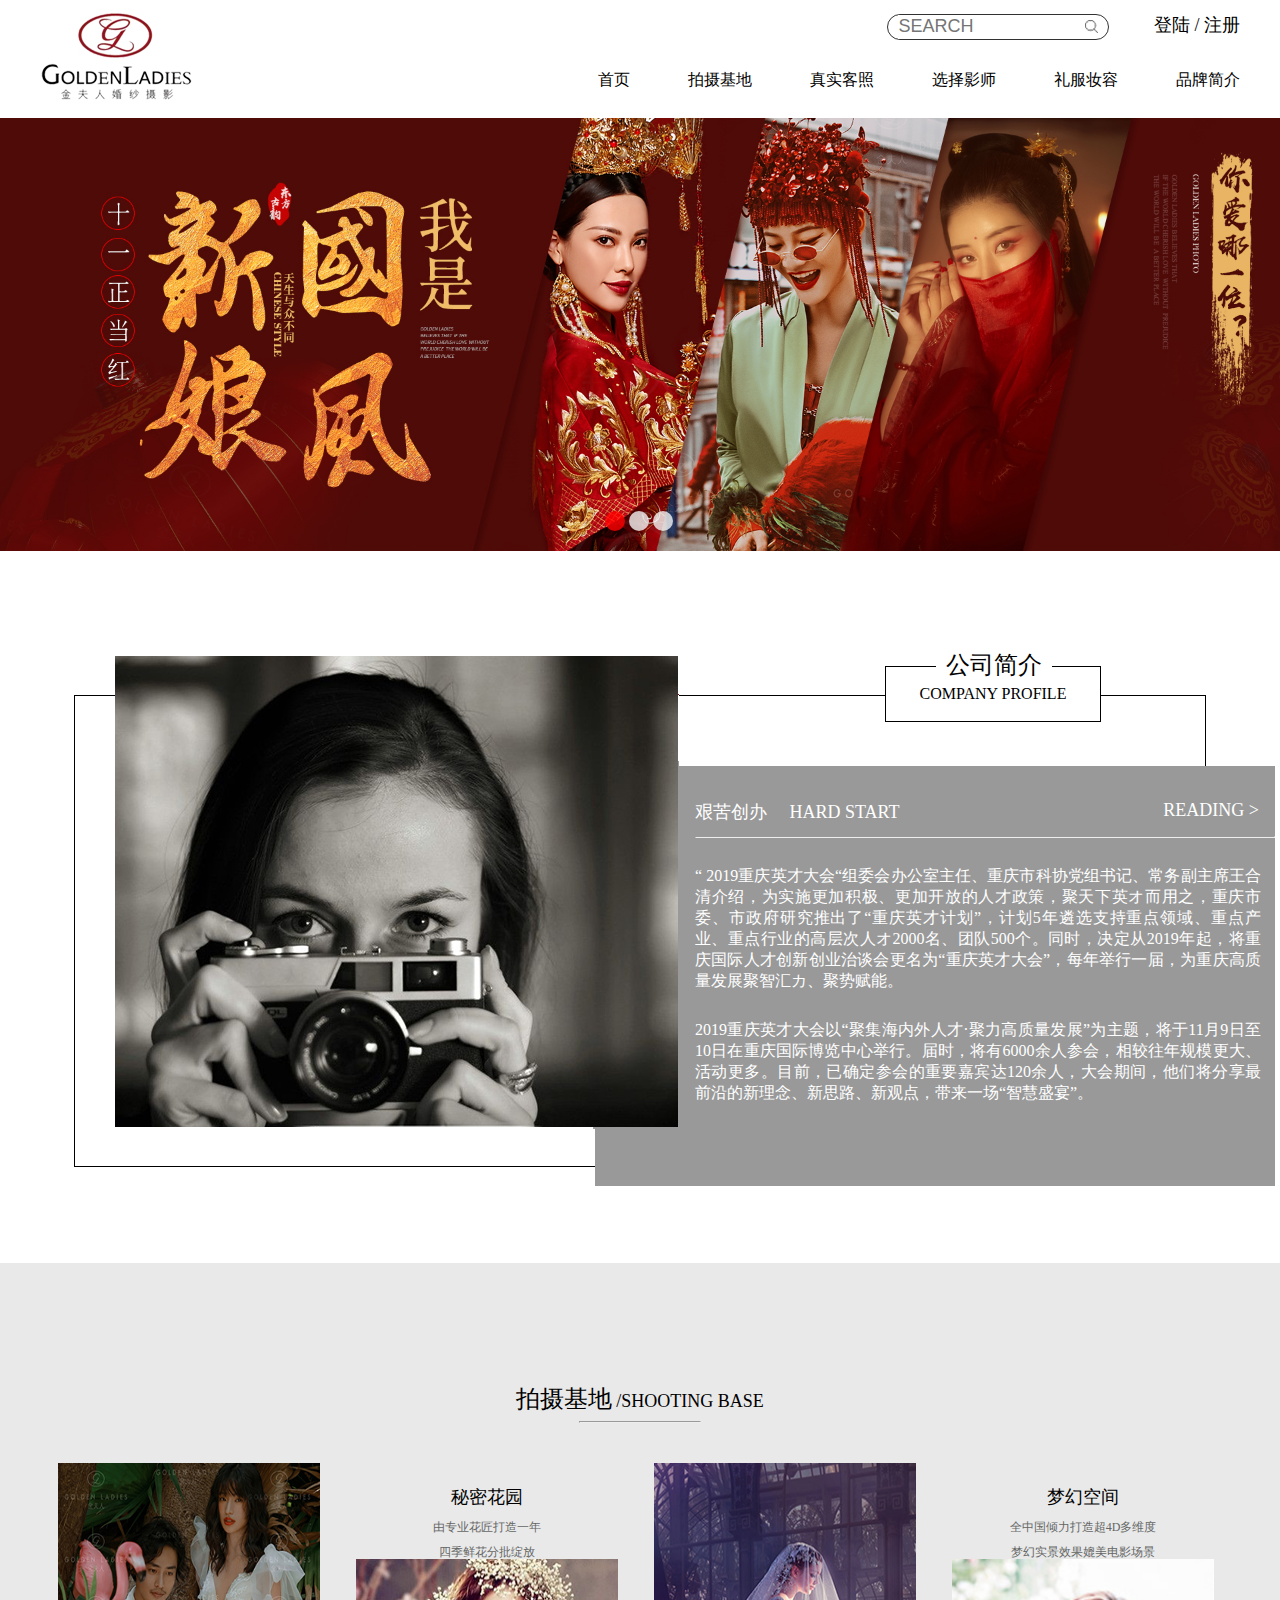
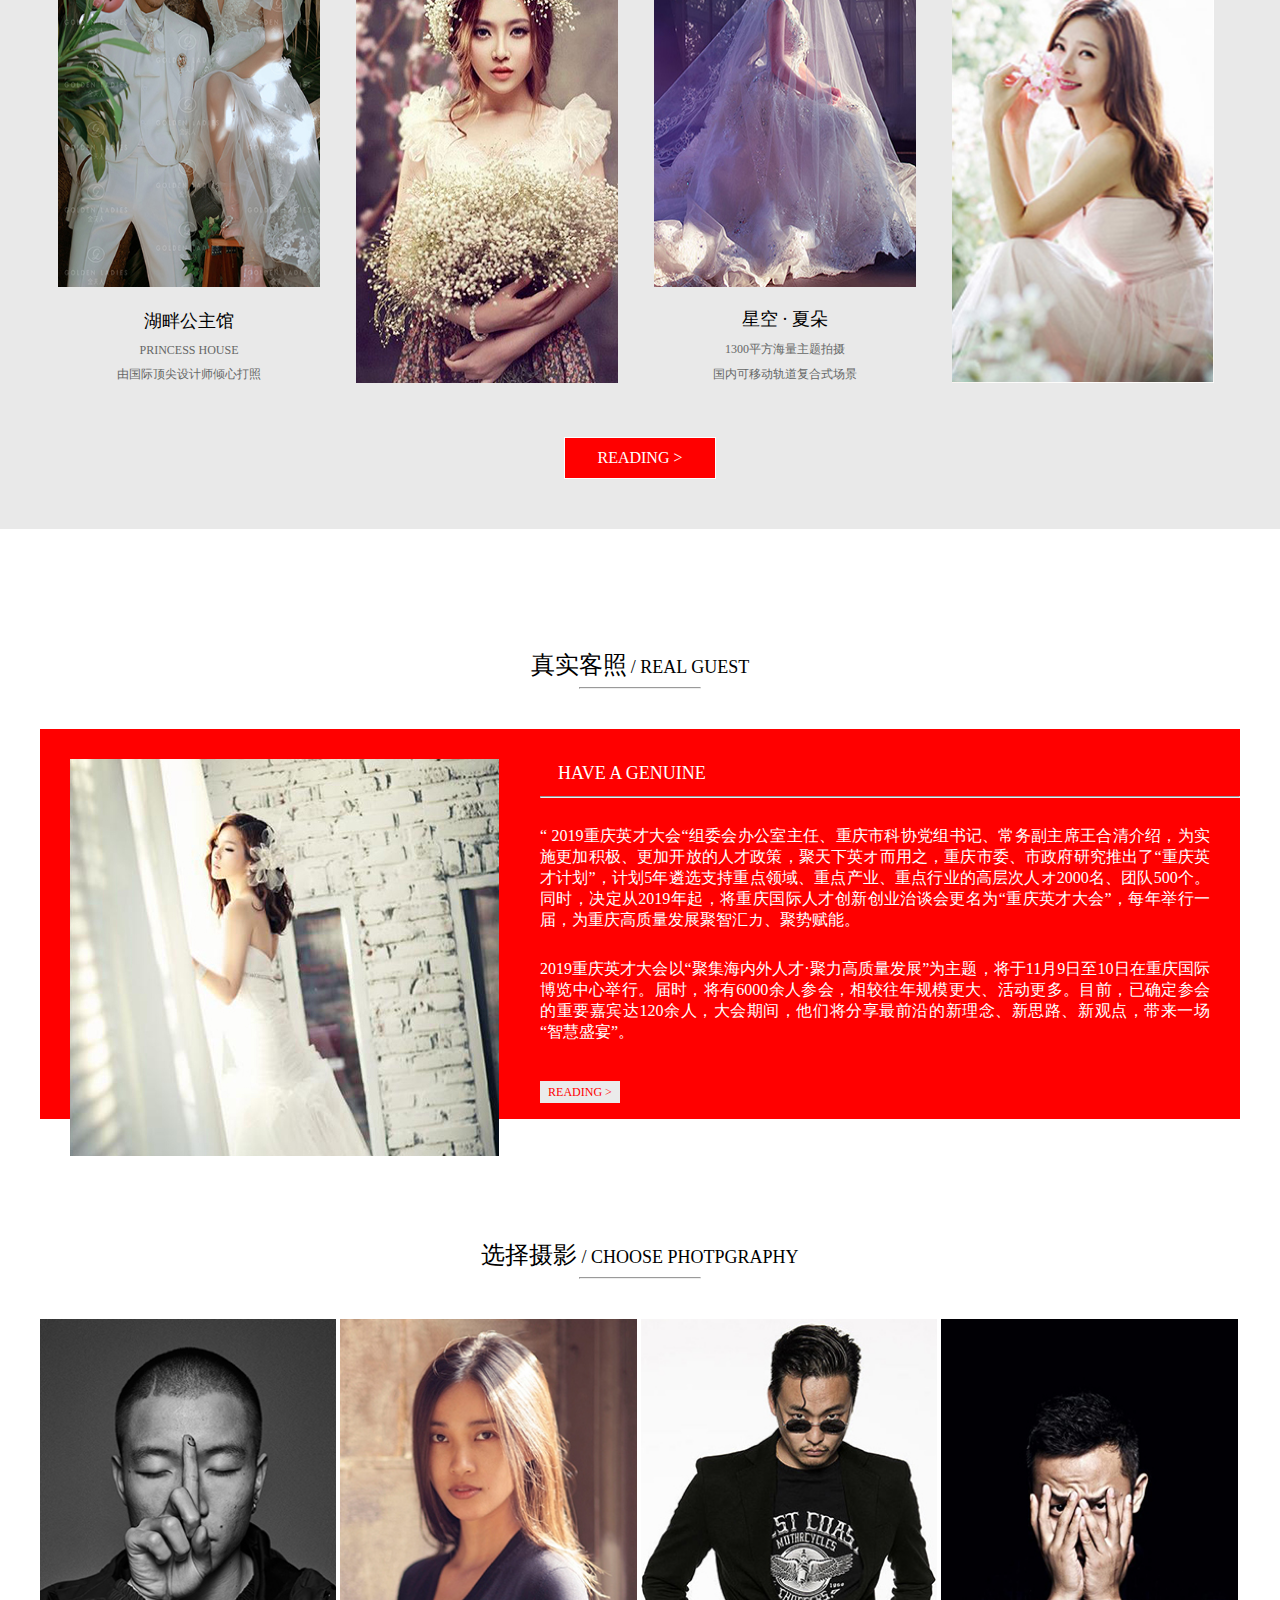
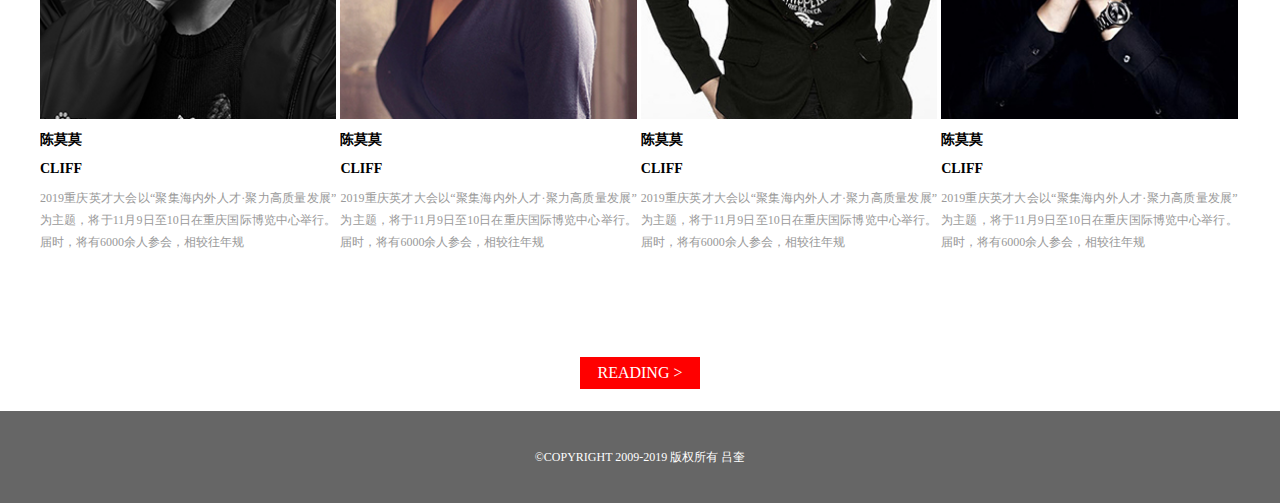
<file: index.html>
<!DOCTYPE html>
<html>
	<head>
		<meta charset="UTF-8">
		<title></title>
		<link rel="stylesheet" type="text/css" href="css/public.css"/>
		<link rel="stylesheet" type="text/css" href="css/index.css"/>
	</head>
	<body>
		<div class="head w1200">
			<div class="left">
				<img src="images/长网页2_02.png"/>
			</div>
			<div class="right">
				<div>
					<div class="inputdiv">
						<input type="text" name="" id="" value="" placeholder="SEARCH" class="left"/>
						<img src="images/长网页2_03.png" class="right"/>
					</div>
					<a href="#">登陆</a>
					/
					<a href="#">注册</a>
				</div>
				<ul>
					<li><a href="index.html">首页</a></li>
					<li><a href="shootingBase.html">拍摄基地</a></li>
					<li><a href="wedding.html">真实客照</a></li>
					<li><a href="team.html">选择影师</a></li>
					<li><a href="#">礼服妆容</a></li>
					<li><a href="companyProfile.html">品牌简介</a></li>
				</ul>
			</div>
		</div>	
		<div class="banner">
			<div class="div_imgs">
				<img class="active" src="images/1.jpg"/>
				<img src="images/2.jpg"/>
				<img src="images/3.jpg"/>
			</div>
			<img src="images/1.jpg"/>
			<button><</button>
			<button>></button>
			<ul>
				<li class="active" dy="0"></li>
				<li dy="1"></li>
				<li dy="2"></li>
			</ul>
		</div>
		<div class="company">
			<div class="w1200">
				<div>
					<div class="company2">COMPANY PROFILE</div>
					<div class="company3">公司简介</div>
					<div class="company4">
						<h1>
							艰苦创办
							<span>HARD START</span>
							<span class="right"><a href="">READING ></a></span>
						</h1>
						<hr />
						<p>“ 2019重庆英才大会“组委会办公室主任、重庆市科协党组书记、常务副主席王合清介绍，为实施更加积极、更加开放的人才政策，聚天下英オ而用之，重庆市委、市政府研究推出了“重庆英才计划”，计划5年遴选支持重点领域、重点产业、重点行业的高层次人オ2000名、团队500个。同时，决定从2019年起，将重庆国际人才创新创业治谈会更名为“重庆英才大会”，每年举行一届，为重庆高质量发展聚智汇カ、聚势赋能。</p>
						<p>2019重庆英才大会以“聚集海内外人才·聚力高质量发展”为主题，将于11月9日至10日在重庆国际博览中心举行。届时，将有6000余人参会，相较往年规模更大、活动更多。目前，已确定参会的重要嘉宾达120余人，大会期间，他们将分享最前沿的新理念、新思路、新观点，带来一场“智慧盛宴”。</p>
					</div>
					<img src="images/长网页2_07.png" class="company1"/>
				</div>
			</div>
		</div>
		<div class="shooting_base clearfix">
			<div class="w1200">
				<div class="divHead">
					<span>拍摄基地</span>
					<span>/SHOOTING BASE</span>
					<hr />
				</div>
				<ul class="shooting_base_ul clearfix">
					<li>
						<a href="#">
							<img src="images/0001.jpg"/>
							<div class="shooting_base_wenzi">
								<h1>湖畔公主馆</h1>
								<p>PRINCESS HOUSE</p>
								<p>由国际顶尖设计师倾心打照</p>
							</div>
							<div class="menban"></div>
						</a>
					</li>
					<li>
						<a href="#">
							<img src="images/长网页2_13.png"/>
							<div class="shooting_base_wenzi">
								<h1>秘密花园</h1>
								<p>由专业花匠打造一年</p>
								<p>四季鲜花分批绽放</p>
							</div>
							<div class="menban"></div>
						</a>
					</li>
					<li>
						<a href="#">
							<img src="images/长网页2_15.png"/>
							<div class="shooting_base_wenzi">
								<h1>星空 · 夏朵</h1>
								<p>1300平方海量主题拍摄</p>
								<p>国内可移动轨道复合式场景</p>
							</div>
							<div class="menban"></div>
						</a>
					</li>
					<li>
						<a href="#">
							<img src="images/长网页2_18.png"/>
							<div class="shooting_base_wenzi">
								<h1>梦幻空间</h1>
								<p>全中国倾力打造超4D多维度</p>
								<p>梦幻实景效果媲美电影场景</p>
							</div>
							<div class="menban"></div>
						</a>
					</li>
				</ul>
				<a href="#">READING ></a>
			</div>
		</div>
		<div class="real_guest w1200 ">
			<div class="divHead">
				<span>真实客照</span>
				<span>/ REAL GUEST</span>
				<hr />
			</div>
			<div class="real_guest_red clearfix">
				<img src="images/长网页2_25.png"/>
				<div class="right">
					<h1>
						<span>HAVE A GENUINE</span>
					</h1>
					<hr />
					<p>“ 2019重庆英才大会“组委会办公室主任、重庆市科协党组书记、常务副主席王合清介绍，为实施更加积极、更加开放的人才政策，聚天下英オ而用之，重庆市委、市政府研究推出了“重庆英才计划”，计划5年遴选支持重点领域、重点产业、重点行业的高层次人オ2000名、团队500个。同时，决定从2019年起，将重庆国际人才创新创业治谈会更名为“重庆英才大会”，每年举行一届，为重庆高质量发展聚智汇カ、聚势赋能。</p>
					<p>2019重庆英才大会以“聚集海内外人才·聚力高质量发展”为主题，将于11月9日至10日在重庆国际博览中心举行。届时，将有6000余人参会，相较往年规模更大、活动更多。目前，已确定参会的重要嘉宾达120余人，大会期间，他们将分享最前沿的新理念、新思路、新观点，带来一场“智慧盛宴”。</p>
					<a href="#">READING ></a>
				</div>
			</div>
		</div>
		<div class="choose">
			<div class="divHead">
				<span>选择摄影</span>
				<span>/ CHOOSE PHOTPGRAPHY</span>
				<hr />
			</div>
			<ul class="w1200 choose_ul">
				<li>
					<a href="#">
						<img src="images/长网页2_29.png"/>
						<div class="wenzi">
							<h1>陈莫莫</h1>
							<h1>CLIFF</h1>
							<p>2019重庆英才大会以“聚集海内外人才·聚力高质量发展”为主题，将于11月9日至10日在重庆国际博览中心举行。届时，将有6000余人参会，相较往年规</p>
						</div>
					</a>
				</li>
				<li>
					<a href="#">
						<img src="images/长网页2_31.png"/>
						<div class="wenzi">
							<h1>陈莫莫</h1>
							<h1>CLIFF</h1>
							<p>2019重庆英才大会以“聚集海内外人才·聚力高质量发展”为主题，将于11月9日至10日在重庆国际博览中心举行。届时，将有6000余人参会，相较往年规</p>
						</div>
					</a>
				</li>
				<li>
					<a href="#">
						<img src="images/长网页2_33.png"/>
						<div class="wenzi">
							<h1>陈莫莫</h1>
							<h1>CLIFF</h1>
							<p>2019重庆英才大会以“聚集海内外人才·聚力高质量发展”为主题，将于11月9日至10日在重庆国际博览中心举行。届时，将有6000余人参会，相较往年规</p>
						</div>
					</a>
				</li>
				<li>
					<a href="#">
						<img src="images/长网页2_35.png"/>
						<div class="wenzi">
							<h1>陈莫莫</h1>
							<h1>CLIFF</h1>
							<p>2019重庆英才大会以“聚集海内外人才·聚力高质量发展”为主题，将于11月9日至10日在重庆国际博览中心举行。届时，将有6000余人参会，相较往年规</p>
						</div>
					</a>
				</li>
			</ul>
			<a href="#">READING ></a>
		</div>
		<div class="footer">
			©COPYRIGHT 2009-2019 版权所有 吕奎
		</div>
		<script src="js/index.js" type="text/javascript" charset="utf-8"></script>
	</body>
</html>
</file>
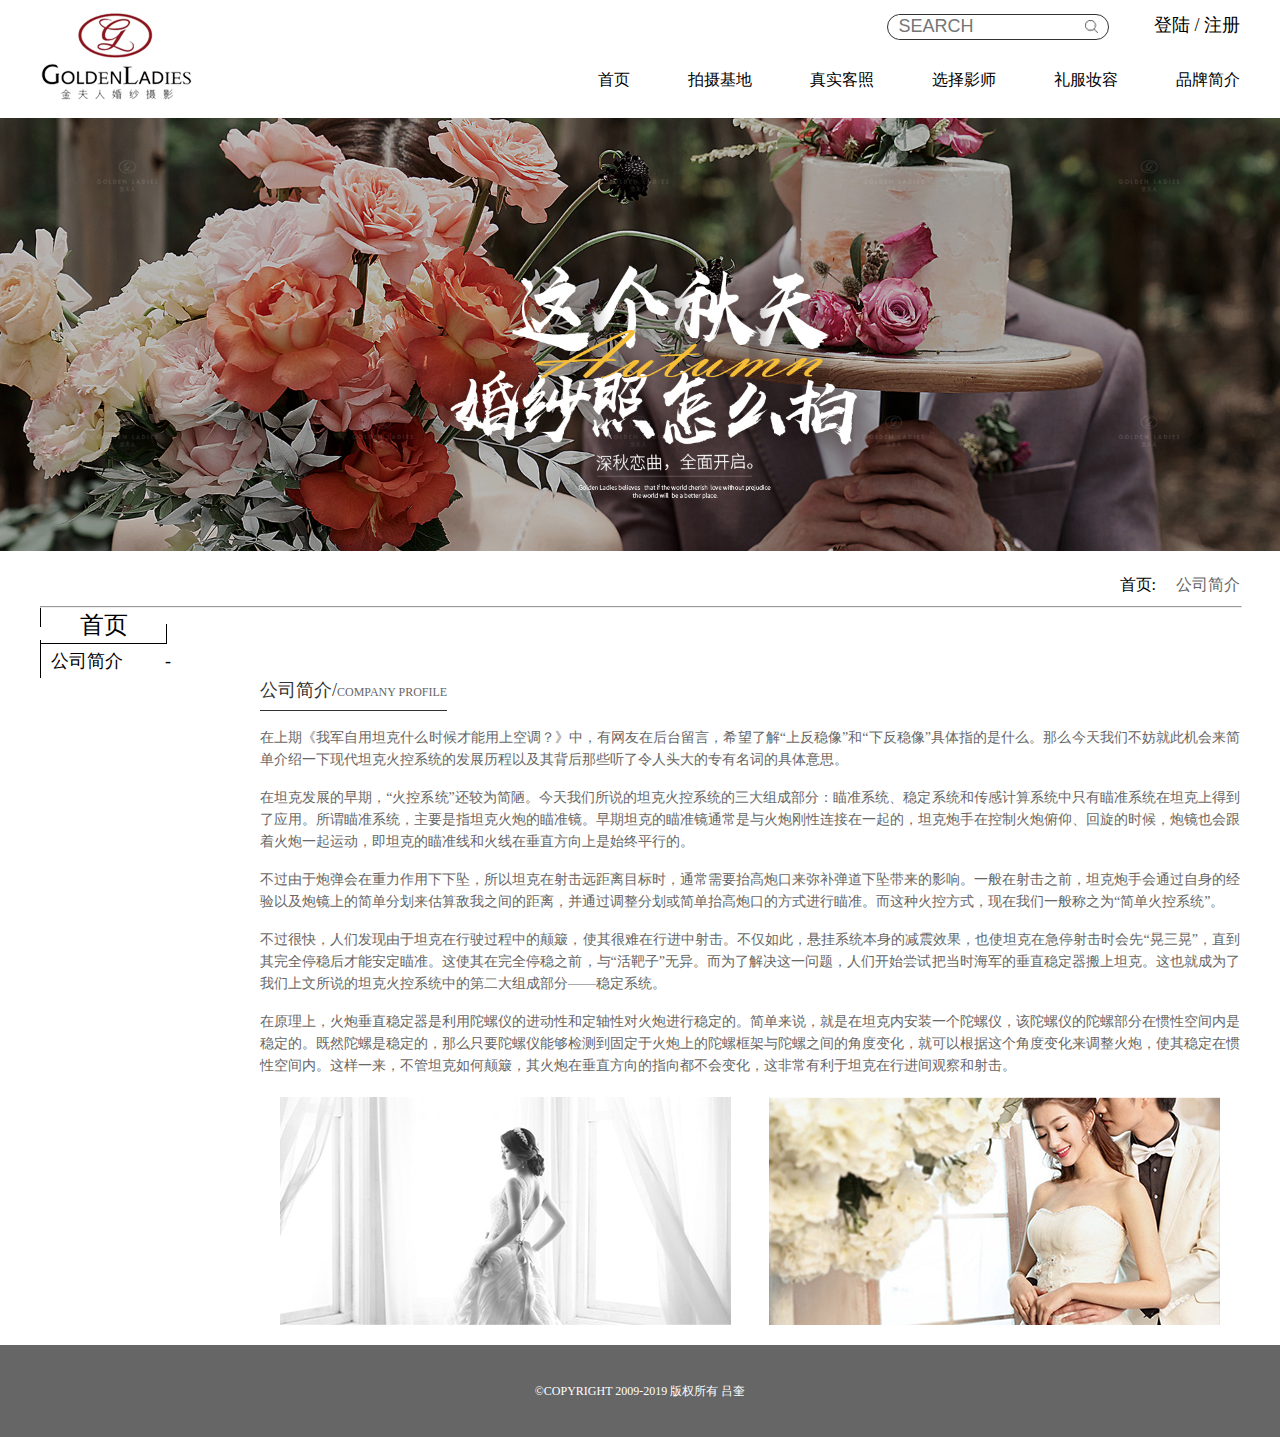
<file: companyProfile.html>
<!DOCTYPE html>
<html>
	<head>
		<meta charset="UTF-8">
		<title></title>
		<link rel="stylesheet" type="text/css" href="css/public.css"/>
		<link rel="stylesheet" type="text/css" href="css/companyProfile.css"/>
	</head>
	<body>
		<div class="head w1200">
			<div class="left">
				<img src="images/长网页2_02.png"/>
			</div>
			<div class="right">
				<div>
					<div class="inputdiv">
						<input type="text" name="" id="" value="" placeholder="SEARCH" class="left"/>
						<img src="images/长网页2_03.png" class="right"/>
					</div>
					<a href="#">登陆</a>
					/
					<a href="#">注册</a>
				</div>
				<ul>
					<li><a href="index.html">首页</a></li>
					<li><a href="shootingBase.html">拍摄基地</a></li>
					<li><a href="wedding.html">真实客照</a></li>
					<li><a href="team.html">选择影师</a></li>
					<li><a href="#">礼服妆容</a></li>
					<li><a href="companyProfile.html">品牌简介</a></li>
				</ul>
			</div>
		</div>
		<div class="banner">
			<img src="images/2.jpg"/>
		</div>
		<div class="base w1200 clearfix">
			<ul class="daohang right clearfix">
				<li><a href="#">首页:</a></li>
				<li><a href="#">公司简介</a></li>
			</ul>
			<hr />
			<div class="left baseleft">
				<div>
					<div></div>
					<div></div>
					首页
				</div>
				<ul>
					<li>公司简介<span>-</span></li>
				</ul>
			</div>
			<div class="right baseright">
				<p>公司简介/<span>COMPANY PROFILE</span></p>
				<div>
					<p>在上期《我军自用坦克什么时候才能用上空调？》中，有网友在后台留言，希望了解“上反稳像”和“下反稳像”具体指的是什么。那么今天我们不妨就此机会来简单介绍一下现代坦克火控系统的发展历程以及其背后那些听了令人头大的专有名词的具体意思。</p>
					<p>在坦克发展的早期，“火控系统”还较为简陋。今天我们所说的坦克火控系统的三大组成部分：瞄准系统、稳定系统和传感计算系统中只有瞄准系统在坦克上得到了应用。所谓瞄准系统，主要是指坦克火炮的瞄准镜。早期坦克的瞄准镜通常是与火炮刚性连接在一起的，坦克炮手在控制火炮俯仰、回旋的时候，炮镜也会跟着火炮一起运动，即坦克的瞄准线和火线在垂直方向上是始终平行的。</p>
					<p>不过由于炮弹会在重力作用下下坠，所以坦克在射击远距离目标时，通常需要抬高炮口来弥补弹道下坠带来的影响。一般在射击之前，坦克炮手会通过自身的经验以及炮镜上的简单分划来估算敌我之间的距离，并通过调整分划或简单抬高炮口的方式进行瞄准。而这种火控方式，现在我们一般称之为“简单火控系统”。</p>
					<p>不过很快，人们发现由于坦克在行驶过程中的颠簸，使其很难在行进中射击。不仅如此，悬挂系统本身的减震效果，也使坦克在急停射击时会先“晃三晃”，直到其完全停稳后才能安定瞄准。这使其在完全停稳之前，与“活靶子”无异。而为了解决这一问题，人们开始尝试把当时海军的垂直稳定器搬上坦克。这也就成为了我们上文所说的坦克火控系统中的第二大组成部分——稳定系统。</p>
					<p>在原理上，火炮垂直稳定器是利用陀螺仪的进动性和定轴性对火炮进行稳定的。简单来说，就是在坦克内安装一个陀螺仪，该陀螺仪的陀螺部分在惯性空间内是稳定的。既然陀螺是稳定的，那么只要陀螺仪能够检测到固定于火炮上的陀螺框架与陀螺之间的角度变化，就可以根据这个角度变化来调整火炮，使其稳定在惯性空间内。这样一来，不管坦克如何颠簸，其火炮在垂直方向的指向都不会变化，这非常有利于坦克在行进间观察和射击。</p>
				</div>
				<div class="clearfix">
					<img src="images/prof1.png" class="left"/>
					<img src="images/prof2.png" class="right"/>
				</div>
			</div>
		</div>
		<div class="footer">
			©COPYRIGHT 2009-2019 版权所有 吕奎
		</div>
	</body>
</html>
</file>
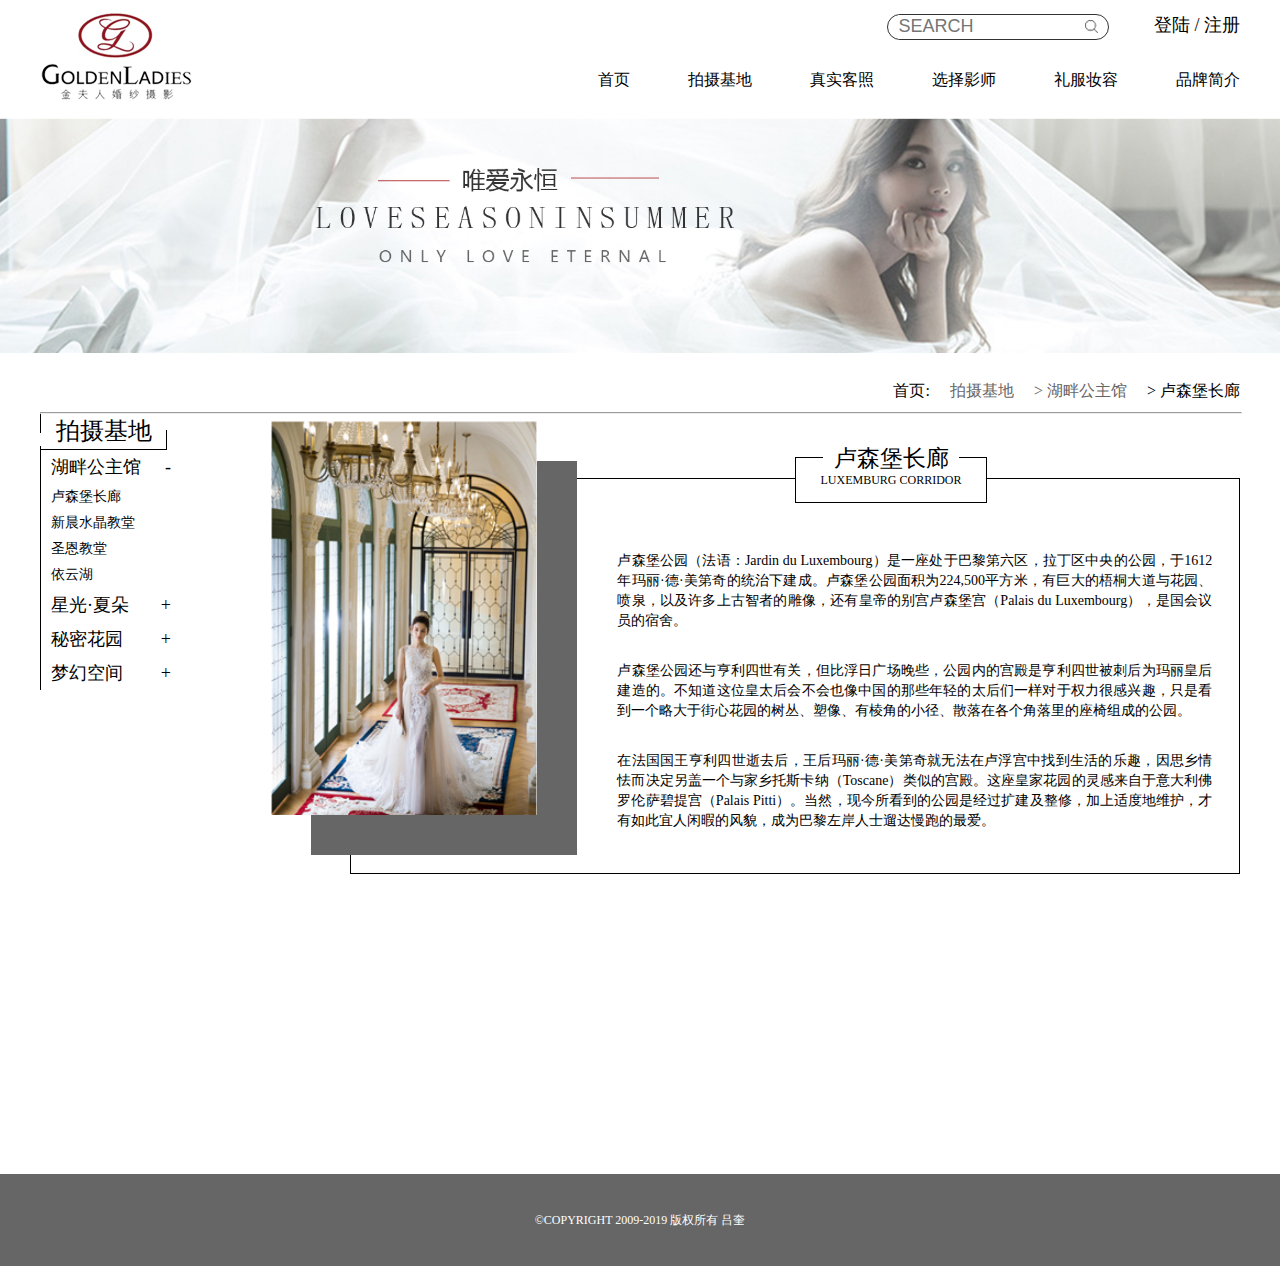
<file: shootingBase.html>
<!DOCTYPE html>
<html>
	<head>
		<meta charset="UTF-8">
		<title></title>
		<link rel="stylesheet" type="text/css" href="css/public.css"/>
		<link rel="stylesheet" type="text/css" href="css/shootingBase.css"/>
	</head>
	<body>
		<div class="head w1200">
			<div class="left">
				<img src="images/长网页2_02.png"/>
			</div>
			<div class="right">
				<div>
					<div class="inputdiv">
						<input type="text" name="" id="" value="" placeholder="SEARCH" class="left"/>
						<img src="images/长网页2_03.png" class="right"/>
					</div>
					<a href="#">登陆</a>
					/
					<a href="#">注册</a>
				</div>
				<ul>
					<li><a href="index.html">首页</a></li>
					<li><a href="shootingBase.html">拍摄基地</a></li>
					<li><a href="wedding.html">真实客照</a></li>
					<li><a href="team.html">选择影师</a></li>
					<li><a href="#">礼服妆容</a></li>
					<li><a href="companyProfile.html">品牌简介</a></li>
				</ul>
			</div>
		</div>
		<div class="banner">
			<img src="images/shootingBase_banner.png"/>
		</div>
		<div class="base w1200 clearfix">
			<ul class="daohang right clearfix">
				<li><a href="#">首页:</a></li>
				<li><a href="#">拍摄基地</a></li>
				<li><a href="#"></a></li>
				<li><a href="#"></a></li>
			</ul>
			<hr />
			<div class="left baseleft">
				<div>
					<div></div>
					<div></div>
					拍摄基地
				</div>
				<ul>
					<li id="dianji1">湖畔公主馆<span>+</span></li>
					<li dy="0" id="dianji2">卢森堡长廊</li>
					<li dy="1">新晨水晶教堂</li>
					<li dy="2">圣恩教堂</li>
					<li dy="3">依云湖</li>
				</ul>
				<ul>
					<li>星光·夏朵<span>+</span></li>
					<li dy="0">卢森堡长廊</li>
					<li dy="1">新晨水晶教堂</li>
					<li dy="2">圣恩教堂</li>
					<li dy="3">依云湖</li>
				</ul>
				<ul>
					<li>秘密花园<span>+</span></li>
					<li dy="0">卢森堡长廊</li>
					<li dy="1">新晨水晶教堂</li>
					<li dy="2">圣恩教堂</li>
					<li dy="3">依云湖</li>
				</ul>
				<ul>
					<li>梦幻空间<span>+</span></li>
					<li dy="0">卢森堡长廊</li>
					<li dy="1">新晨水晶教堂</li>
					<li dy="2">圣恩教堂</li>
					<li dy="3">依云湖</li>
				</ul>
			</div>
			<div class="right baseright">
				<div>
					<div class="baseright_top">
						<div class="baseright_top_mengban">
							<img src="images/shootingbase_ren1.png"/>
						</div>
						<div class="baseright_top_wenzi">
							<p>卢森堡公园（法语：Jardin du Luxembourg）是一座处于巴黎第六区，拉丁区中央的公园，于1612年玛丽·德·美第奇的统治下建成。卢森堡公园面积为224,500平方米，有巨大的梧桐大道与花园、喷泉，以及许多上古智者的雕像，还有皇帝的别宫卢森堡宫（Palais du Luxembourg），是国会议员的宿舍。</p>
							<p>卢森堡公园还与亨利四世有关，但比浮日广场晚些，公园内的宫殿是亨利四世被刺后为玛丽皇后建造的。不知道这位皇太后会不会也像中国的那些年轻的太后们一样对于权力很感兴趣，只是看到一个略大于街心花园的树丛、塑像、有棱角的小径、散落在各个角落里的座椅组成的公园。</p>
							<p>在法国国王亨利四世逝去后，王后玛丽·德·美第奇就无法在卢浮宫中找到生活的乐趣，因思乡情怯而决定另盖一个与家乡托斯卡纳（Toscane）类似的宫殿。这座皇家花园的灵感来自于意大利佛罗伦萨碧提宫（Palais Pitti）。当然，现今所看到的公园是经过扩建及整修，加上适度地维护，才有如此宜人闲暇的风貌，成为巴黎左岸人士遛达慢跑的最爱。</p>
						</div>
						<div class="baseright_top_head">
							<div>
								卢森堡长廊
							</div>
							LUXEMBURG CORRIDOR
						</div>
					</div>
				</div>
				<div>
					<div class="baseright_top">
						<div class="baseright_top_mengban">
							<img src="images/0001.jpg"/>
						</div>
						<div class="baseright_top_wenzi">
							<p>卢森堡公园（法语：Jardin du Luxembourg）是一座处于巴黎第六区，拉丁区中央的公园，于1612年玛丽·德·美第奇的统治下建成。卢森堡公园面积为224,500平方米，有巨大的梧桐大道与花园、喷泉，以及许多上古智者的雕像，还有皇帝的别宫卢森堡宫（Palais du Luxembourg），是国会议员的宿舍。</p>
							<p>卢森堡公园还与亨利四世有关，但比浮日广场晚些，公园内的宫殿是亨利四世被刺后为玛丽皇后建造的。不知道这位皇太后会不会也像中国的那些年轻的太后们一样对于权力很感兴趣，只是看到一个略大于街心花园的树丛、塑像、有棱角的小径、散落在各个角落里的座椅组成的公园。</p>
							<p>在法国国王亨利四世逝去后，王后玛丽·德·美第奇就无法在卢浮宫中找到生活的乐趣，因思乡情怯而决定另盖一个与家乡托斯卡纳（Toscane）类似的宫殿。这座皇家花园的灵感来自于意大利佛罗伦萨碧提宫（Palais Pitti）。当然，现今所看到的公园是经过扩建及整修，加上适度地维护，才有如此宜人闲暇的风貌，成为巴黎左岸人士遛达慢跑的最爱。</p>
						</div>
						<div class="baseright_top_head">
							<div>
								新晨水晶
							</div>
							LUXEMBURG CORRIDOR
						</div>
					</div>
				</div>
				<div>
					<div class="baseright_top">
						<div class="baseright_top_mengban">
							<img src="images/长网页2_13.png"/>
						</div>
						<div class="baseright_top_wenzi">
							<p>卢森堡公园（法语：Jardin du Luxembourg）是一座处于巴黎第六区，拉丁区中央的公园，于1612年玛丽·德·美第奇的统治下建成。卢森堡公园面积为224,500平方米，有巨大的梧桐大道与花园、喷泉，以及许多上古智者的雕像，还有皇帝的别宫卢森堡宫（Palais du Luxembourg），是国会议员的宿舍。</p>
							<p>卢森堡公园还与亨利四世有关，但比浮日广场晚些，公园内的宫殿是亨利四世被刺后为玛丽皇后建造的。不知道这位皇太后会不会也像中国的那些年轻的太后们一样对于权力很感兴趣，只是看到一个略大于街心花园的树丛、塑像、有棱角的小径、散落在各个角落里的座椅组成的公园。</p>
							<p>在法国国王亨利四世逝去后，王后玛丽·德·美第奇就无法在卢浮宫中找到生活的乐趣，因思乡情怯而决定另盖一个与家乡托斯卡纳（Toscane）类似的宫殿。这座皇家花园的灵感来自于意大利佛罗伦萨碧提宫（Palais Pitti）。当然，现今所看到的公园是经过扩建及整修，加上适度地维护，才有如此宜人闲暇的风貌，成为巴黎左岸人士遛达慢跑的最爱。</p>
						</div>
						<div class="baseright_top_head">
							<div>
								圣恩教堂
							</div>
							LUXEMBURG CORRIDOR
						</div>
					</div>
				</div>
				<div>
					<div class="baseright_top">
						<div class="baseright_top_mengban">
							<img src="images/长网页2_15.png"/>
						</div>
						<div class="baseright_top_wenzi">
							<p>卢森堡公园（法语：Jardin du Luxembourg）是一座处于巴黎第六区，拉丁区中央的公园，于1612年玛丽·德·美第奇的统治下建成。卢森堡公园面积为224,500平方米，有巨大的梧桐大道与花园、喷泉，以及许多上古智者的雕像，还有皇帝的别宫卢森堡宫（Palais du Luxembourg），是国会议员的宿舍。</p>
							<p>卢森堡公园还与亨利四世有关，但比浮日广场晚些，公园内的宫殿是亨利四世被刺后为玛丽皇后建造的。不知道这位皇太后会不会也像中国的那些年轻的太后们一样对于权力很感兴趣，只是看到一个略大于街心花园的树丛、塑像、有棱角的小径、散落在各个角落里的座椅组成的公园。</p>
							<p>在法国国王亨利四世逝去后，王后玛丽·德·美第奇就无法在卢浮宫中找到生活的乐趣，因思乡情怯而决定另盖一个与家乡托斯卡纳（Toscane）类似的宫殿。这座皇家花园的灵感来自于意大利佛罗伦萨碧提宫（Palais Pitti）。当然，现今所看到的公园是经过扩建及整修，加上适度地维护，才有如此宜人闲暇的风貌，成为巴黎左岸人士遛达慢跑的最爱。</p>
						</div>
						<div class="baseright_top_head">
							<div>
								依云湖
							</div>
							LUXEMBURG CORRIDOR
						</div>
					</div>
				</div>
			</div>
		</div>
		
		
		<div class="footer">
			©COPYRIGHT 2009-2019 版权所有 吕奎
		</div>
		<script src="js/shootingBse.js" type="text/javascript" charset="utf-8"></script>
	</body>
</html>
</file>
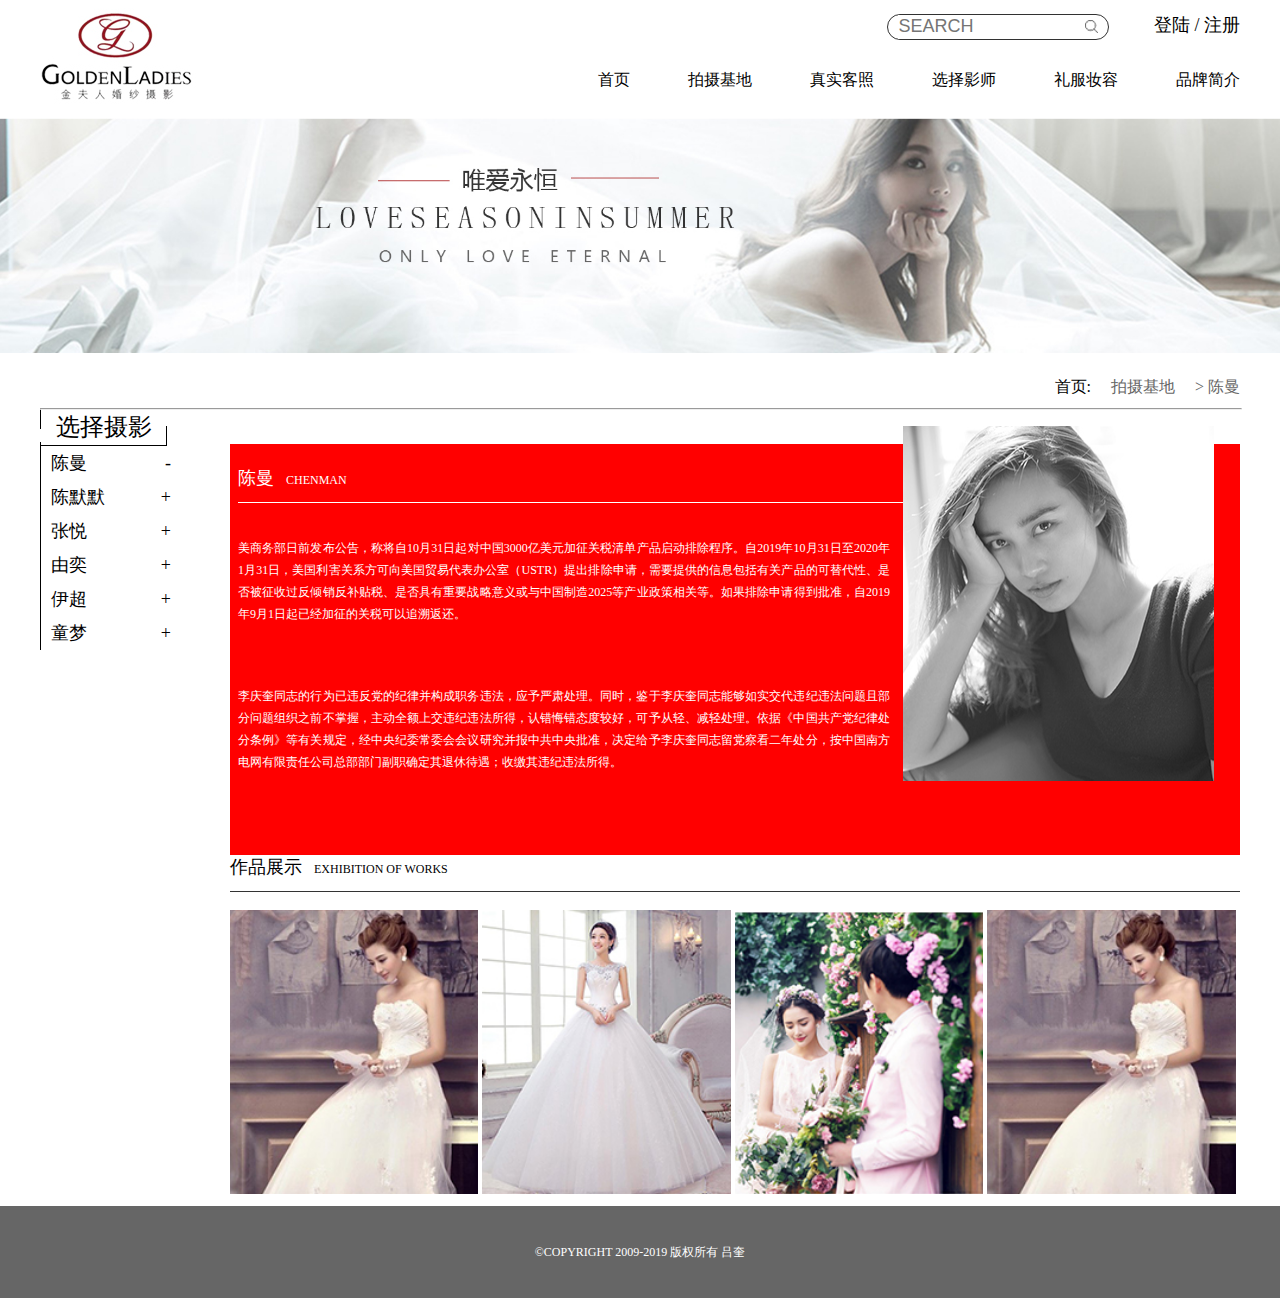
<file: team.html>
<!DOCTYPE html>
<html>
	<head>
		<meta charset="UTF-8">
		<title></title>
		<link rel="stylesheet" type="text/css" href="css/team.css"/>
		<link rel="stylesheet" type="text/css" href="css/public.css"/>
	</head>
	<body>
		<div class="head w1200">
			<div class="left">
				<img src="images/长网页2_02.png"/>
			</div>
			<div class="right">
				<div>
					<div class="inputdiv">
						<input type="text" name="" id="" value="" placeholder="SEARCH" class="left"/>
						<img src="images/长网页2_03.png" class="right"/>
					</div>
					<a href="#">登陆</a>
					/
					<a href="#">注册</a>
				</div>
				<ul>
					<li><a href="index.html">首页</a></li>
					<li><a href="shootingBase.html">拍摄基地</a></li>
					<li><a href="wedding.html">真实客照</a></li>
					<li><a href="team.html">选择影师</a></li>
					<li><a href="#">礼服妆容</a></li>
					<li><a href="companyProfile.html">品牌简介</a></li>
				</ul>
			</div>
		</div>
		<div class="banner">
			<img src="images/shootingBase_banner.png"/>
		</div>
		<div class="base w1200 clearfix">
			<ul class="daohang right clearfix">
				<li><a href="#">首页:</a></li>
				<li><a href="#">拍摄基地</a></li>
				<li><a href="#" class="alast"></a></li>
			</ul>
			<hr />
			<div class="left baseleft">
				<div>
					<div></div>
					<div></div>
					选择摄影
				</div>
				<ul class="sheyinshi">
					<li dy="0" id="dianji1">陈曼<span>+</span></li>
					<li dy="1">陈默默<span>+</span></li>
					<li dy="2">张悦<span>+</span></li>
					<li dy="3">由奕<span>+</span></li>
					<li dy="4">伊超<span>+</span></li>
					<li dy="5">童梦<span>+</span></li>
				</ul>
			</div>
			<div class="right baseright clearfix">
				<div>
					<div class="people">
						<h1>陈曼<span>CHENMAN</span></h1>
						<p>美商务部日前发布公告，称将自10月31日起对中国3000亿美元加征关税清单产品启动排除程序。自2019年10月31日至2020年1月31日，美国利害关系方可向美国贸易代表办公室（USTR）提出排除申请，需要提供的信息包括有关产品的可替代性、是否被征收过反倾销反补贴税、是否具有重要战略意义或与中国制造2025等产业政策相关等。如果排除申请得到批准，自2019年9月1日起已经加征的关税可以追溯返还。</p>
						<p>李庆奎同志的行为已违反党的纪律并构成职务违法，应予严肃处理。同时，鉴于李庆奎同志能够如实交代违纪违法问题且部分问题组织之前不掌握，主动全额上交违纪违法所得，认错悔错态度较好，可予从轻、减轻处理。依据《中国共产党纪律处分条例》等有关规定，经中央纪委常委会会议研究并报中共中央批准，决定给予李庆奎同志留党察看二年处分，按中国南方电网有限责任公司总部部门副职确定其退休待遇；收缴其违纪违法所得。</p>
						<img src="images/people.png"/>
					</div>
					<div class="zuoping">
						<h1>作品展示<span>EXHIBITION OF WORKS</span></h1>
						<div class="zuopingtupian">
							<div>
								<img src="images/zuoping1.png"/>
								<div>2019.10.22</div>
							</div>
							<div>
								<img src="images/zuoping2.png"/>
								<div>2019.10.22</div>
							</div>
							<div>
								<img src="images/zuoping3.png"/>
								<div>2019.10.22</div>
							</div>
							<div>
								<img src="images/zuoping1.png"/>
								<div>2019.10.22</div>
							</div>
						</div>
					</div>
				</div>
				<div>
					<div class="people">
						<h1>陈默默<span>CHENMAN</span></h1>
						<p>美商务部日前发布公告，称将自10月31日起对中国3000亿美元加征关税清单产品启动排除程序。自2019年10月31日至2020年1月31日，美国利害关系方可向美国贸易代表办公室（USTR）提出排除申请，需要提供的信息包括有关产品的可替代性、是否被征收过反倾销反补贴税、是否具有重要战略意义或与中国制造2025等产业政策相关等。如果排除申请得到批准，自2019年9月1日起已经加征的关税可以追溯返还。</p>
						<p>李庆奎同志的行为已违反党的纪律并构成职务违法，应予严肃处理。同时，鉴于李庆奎同志能够如实交代违纪违法问题且部分问题组织之前不掌握，主动全额上交违纪违法所得，认错悔错态度较好，可予从轻、减轻处理。依据《中国共产党纪律处分条例》等有关规定，经中央纪委常委会会议研究并报中共中央批准，决定给予李庆奎同志留党察看二年处分，按中国南方电网有限责任公司总部部门副职确定其退休待遇；收缴其违纪违法所得。</p>
						<img src="images/people.png"/>
					</div>
					<div class="zuoping">
						<h1>作品展示<span>EXHIBITION OF WORKS</span></h1>
						<div class="zuopingtupian">
							<div>
								<img src="images/zuoping1.png"/>
								<div>2019.10.22</div>
							</div>
							<div>
								<img src="images/zuoping2.png"/>
								<div>2019.10.22</div>
							</div>
							<div>
								<img src="images/zuoping3.png"/>
								<div>2019.10.22</div>
							</div>
							<div>
								<img src="images/zuoping1.png"/>
								<div>2019.10.22</div>
							</div>
						</div>
					</div>
				</div>
				<div>
					<div class="people">
						<h1>张悦<span>CHENMAN</span></h1>
						<p>美商务部日前发布公告，称将自10月31日起对中国3000亿美元加征关税清单产品启动排除程序。自2019年10月31日至2020年1月31日，美国利害关系方可向美国贸易代表办公室（USTR）提出排除申请，需要提供的信息包括有关产品的可替代性、是否被征收过反倾销反补贴税、是否具有重要战略意义或与中国制造2025等产业政策相关等。如果排除申请得到批准，自2019年9月1日起已经加征的关税可以追溯返还。</p>
						<p>李庆奎同志的行为已违反党的纪律并构成职务违法，应予严肃处理。同时，鉴于李庆奎同志能够如实交代违纪违法问题且部分问题组织之前不掌握，主动全额上交违纪违法所得，认错悔错态度较好，可予从轻、减轻处理。依据《中国共产党纪律处分条例》等有关规定，经中央纪委常委会会议研究并报中共中央批准，决定给予李庆奎同志留党察看二年处分，按中国南方电网有限责任公司总部部门副职确定其退休待遇；收缴其违纪违法所得。</p>
						<img src="images/people.png"/>
					</div>
					<div class="zuoping">
						<h1>作品展示<span>EXHIBITION OF WORKS</span></h1>
						<div class="zuopingtupian">
							<div>
								<img src="images/zuoping1.png"/>
								<div>2019.10.22</div>
							</div>
							<div>
								<img src="images/zuoping2.png"/>
								<div>2019.10.22</div>
							</div>
							<div>
								<img src="images/zuoping3.png"/>
								<div>2019.10.22</div>
							</div>
							<div>
								<img src="images/zuoping1.png"/>
								<div>2019.10.22</div>
							</div>
						</div>
					</div>
				</div>
				<div>
					<div class="people">
						<h1>由奕<span>CHENMAN</span></h1>
						<p>美商务部日前发布公告，称将自10月31日起对中国3000亿美元加征关税清单产品启动排除程序。自2019年10月31日至2020年1月31日，美国利害关系方可向美国贸易代表办公室（USTR）提出排除申请，需要提供的信息包括有关产品的可替代性、是否被征收过反倾销反补贴税、是否具有重要战略意义或与中国制造2025等产业政策相关等。如果排除申请得到批准，自2019年9月1日起已经加征的关税可以追溯返还。</p>
						<p>李庆奎同志的行为已违反党的纪律并构成职务违法，应予严肃处理。同时，鉴于李庆奎同志能够如实交代违纪违法问题且部分问题组织之前不掌握，主动全额上交违纪违法所得，认错悔错态度较好，可予从轻、减轻处理。依据《中国共产党纪律处分条例》等有关规定，经中央纪委常委会会议研究并报中共中央批准，决定给予李庆奎同志留党察看二年处分，按中国南方电网有限责任公司总部部门副职确定其退休待遇；收缴其违纪违法所得。</p>
						<img src="images/people.png"/>
					</div>
					<div class="zuoping">
						<h1>作品展示<span>EXHIBITION OF WORKS</span></h1>
						<div class="zuopingtupian">
							<div>
								<img src="images/zuoping1.png"/>
								<div>2019.10.22</div>
							</div>
							<div>
								<img src="images/zuoping2.png"/>
								<div>2019.10.22</div>
							</div>
							<div>
								<img src="images/zuoping3.png"/>
								<div>2019.10.22</div>
							</div>
							<div>
								<img src="images/zuoping1.png"/>
								<div>2019.10.22</div>
							</div>
						</div>
					</div>
				</div>
				<div>
					<div class="people">
						<h1>伊超<span>CHENMAN</span></h1>
						<p>美商务部日前发布公告，称将自10月31日起对中国3000亿美元加征关税清单产品启动排除程序。自2019年10月31日至2020年1月31日，美国利害关系方可向美国贸易代表办公室（USTR）提出排除申请，需要提供的信息包括有关产品的可替代性、是否被征收过反倾销反补贴税、是否具有重要战略意义或与中国制造2025等产业政策相关等。如果排除申请得到批准，自2019年9月1日起已经加征的关税可以追溯返还。</p>
						<p>李庆奎同志的行为已违反党的纪律并构成职务违法，应予严肃处理。同时，鉴于李庆奎同志能够如实交代违纪违法问题且部分问题组织之前不掌握，主动全额上交违纪违法所得，认错悔错态度较好，可予从轻、减轻处理。依据《中国共产党纪律处分条例》等有关规定，经中央纪委常委会会议研究并报中共中央批准，决定给予李庆奎同志留党察看二年处分，按中国南方电网有限责任公司总部部门副职确定其退休待遇；收缴其违纪违法所得。</p>
						<img src="images/people.png"/>
					</div>
					<div class="zuoping">
						<h1>作品展示<span>EXHIBITION OF WORKS</span></h1>
						<div class="zuopingtupian">
							<div>
								<img src="images/zuoping1.png"/>
								<div>2019.10.22</div>
							</div>
							<div>
								<img src="images/zuoping2.png"/>
								<div>2019.10.22</div>
							</div>
							<div>
								<img src="images/zuoping3.png"/>
								<div>2019.10.22</div>
							</div>
							<div>
								<img src="images/zuoping1.png"/>
								<div>2019.10.22</div>
							</div>
						</div>
					</div>
				</div>
				<div>
					<div class="people">
						<h1>童梦<span>CHENMAN</span></h1>
						<p>美商务部日前发布公告，称将自10月31日起对中国3000亿美元加征关税清单产品启动排除程序。自2019年10月31日至2020年1月31日，美国利害关系方可向美国贸易代表办公室（USTR）提出排除申请，需要提供的信息包括有关产品的可替代性、是否被征收过反倾销反补贴税、是否具有重要战略意义或与中国制造2025等产业政策相关等。如果排除申请得到批准，自2019年9月1日起已经加征的关税可以追溯返还。</p>
						<p>李庆奎同志的行为已违反党的纪律并构成职务违法，应予严肃处理。同时，鉴于李庆奎同志能够如实交代违纪违法问题且部分问题组织之前不掌握，主动全额上交违纪违法所得，认错悔错态度较好，可予从轻、减轻处理。依据《中国共产党纪律处分条例》等有关规定，经中央纪委常委会会议研究并报中共中央批准，决定给予李庆奎同志留党察看二年处分，按中国南方电网有限责任公司总部部门副职确定其退休待遇；收缴其违纪违法所得。</p>
						<img src="images/people.png"/>
					</div>
					<div class="zuoping">
						<h1>作品展示<span>EXHIBITION OF WORKS</span></h1>
						<div class="zuopingtupian">
							<div>
								<img src="images/zuoping1.png"/>
								<div>2019.10.22</div>
							</div>
							<div>
								<img src="images/zuoping2.png"/>
								<div>2019.10.22</div>
							</div>
							<div>
								<img src="images/zuoping3.png"/>
								<div>2019.10.22</div>
							</div>
							<div>
								<img src="images/zuoping1.png"/>
								<div>2019.10.22</div>
							</div>
						</div>
					</div>
				</div>
			</div>
		</div>
		<div class="footer">
			©COPYRIGHT 2009-2019 版权所有 吕奎
		</div>
		<script src="js/team.js" type="text/javascript" charset="utf-8"></script>
	</body>
</html>
</file>
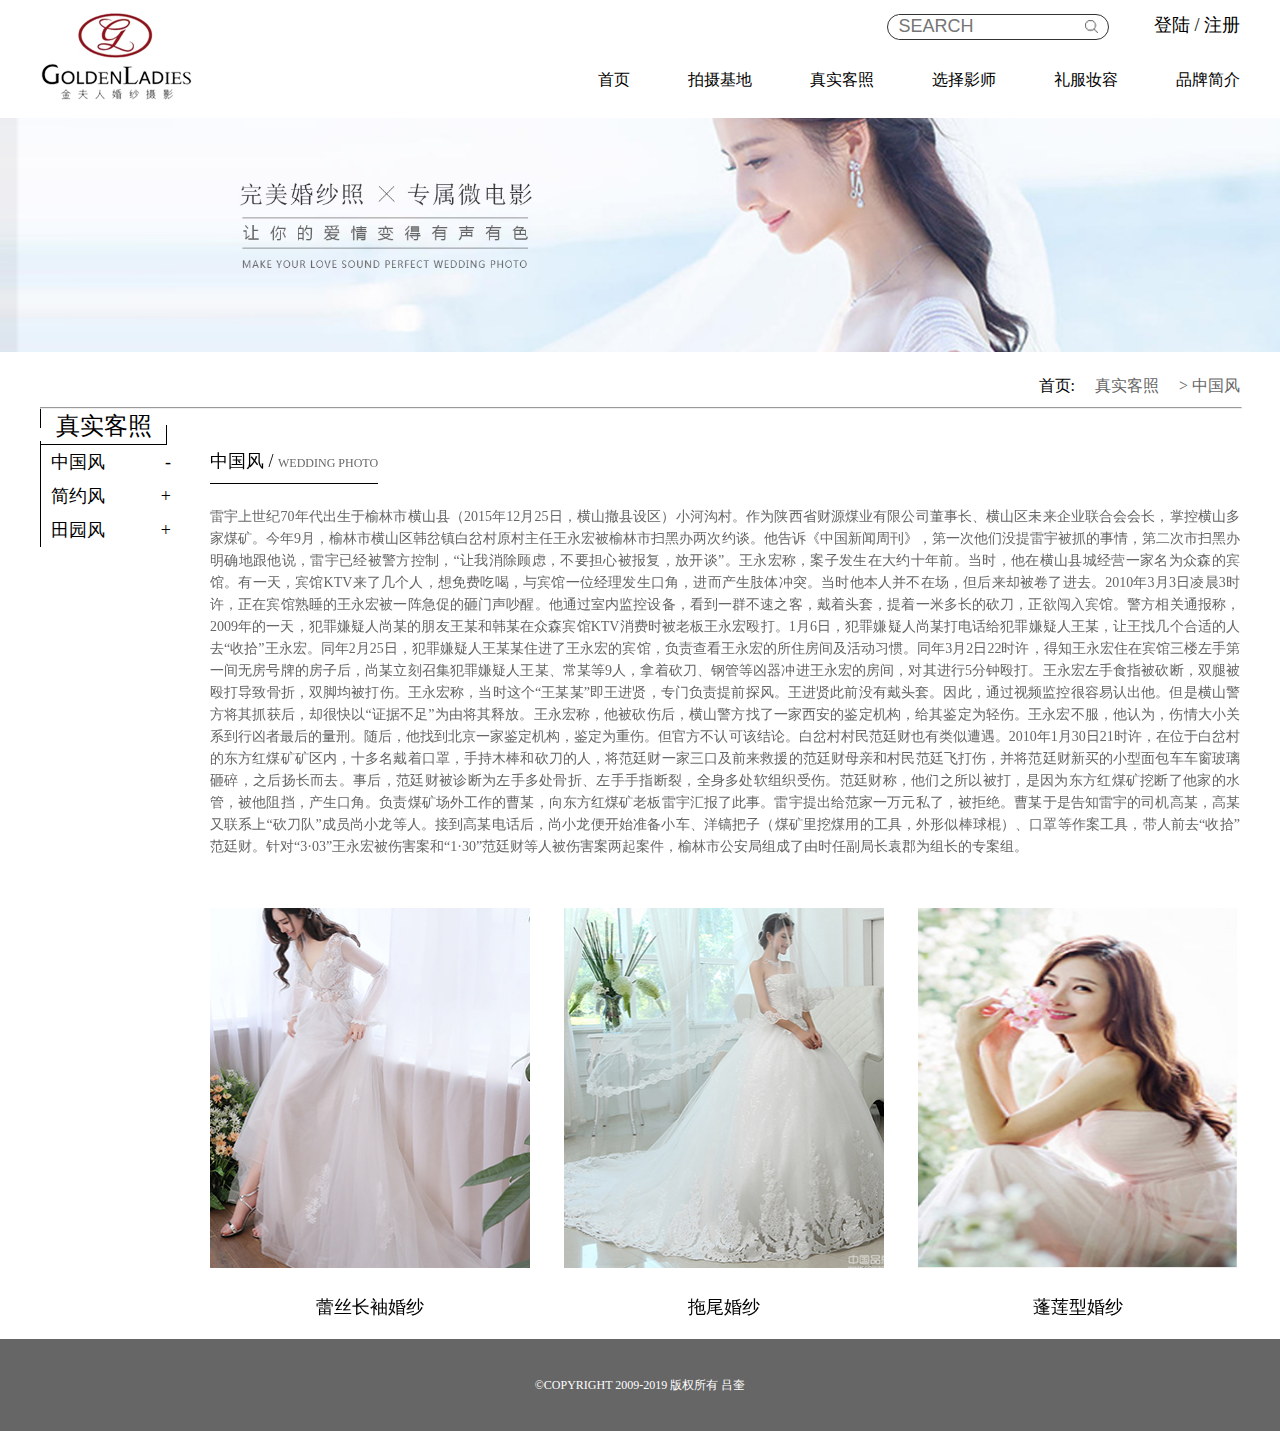
<file: wedding.html>
<!DOCTYPE html>
<html>
	<head>
		<meta charset="UTF-8">
		<title></title>
		<link rel="stylesheet" type="text/css" href="css/public.css"/>
		<link rel="stylesheet" type="text/css" href="css/wdding.css"/>
	</head>
	<body>
		<div class="head w1200">
			<div class="left">
				<img src="images/长网页2_02.png"/>
			</div>
			<div class="right">
				<div>
					<div class="inputdiv">
						<input type="text" name="" id="" value="" placeholder="SEARCH" class="left"/>
						<img src="images/长网页2_03.png" class="right"/>
					</div>
					<a href="#">登陆</a>
					/
					<a href="#">注册</a>
				</div>
				<ul>
					<li><a href="index.html">首页</a></li>
					<li><a href="shootingBase.html">拍摄基地</a></li>
					<li><a href="wedding.html">真实客照</a></li>
					<li><a href="team.html">选择影师</a></li>
					<li><a href="#">礼服妆容</a></li>
					<li><a href="companyProfile.html">品牌简介</a></li>
				</ul>
			</div>
		</div>
		<div class="banner">
			<img src="images/wedding_1.png"/>
		</div>
		<div class="base w1200 clearfix">
			<ul class="daohang right clearfix">
				<li><a href="#">首页:</a></li>
				<li><a href="#">真实客照</a></li>
				<li><a href="#" class="alast"></a></li>
			</ul>
			<hr />
			<div class="left baseleft">
				<div>
					<div></div>
					<div></div>
					真实客照
				</div>
				<ul class="sheyinshi">
					<li dy="0" id="dianji1">中国风<span>+</span></li>
					<li dy="1">简约风<span>+</span></li>
					<li dy="2">田园风<span>+</span></li>
				</ul>
			</div>
			<div class="baseright right">
				<div class="active">
					<h1>中国风 / <span>WEDDING PHOTO</span></h1>
					<p>雷宇上世纪70年代出生于榆林市横山县（2015年12月25日，横山撤县设区）小河沟村。作为陕西省财源煤业有限公司董事长、横山区未来企业联合会会长，掌控横山多家煤矿。今年9月，榆林市横山区韩岔镇白岔村原村主任王永宏被榆林市扫黑办两次约谈。他告诉《中国新闻周刊》，第一次他们没提雷宇被抓的事情，第二次市扫黑办明确地跟他说，雷宇已经被警方控制，“让我消除顾虑，不要担心被报复，放开谈”。王永宏称，案子发生在大约十年前。当时，他在横山县城经营一家名为众森的宾馆。有一天，宾馆KTV来了几个人，想免费吃喝，与宾馆一位经理发生口角，进而产生肢体冲突。当时他本人并不在场，但后来却被卷了进去。2010年3月3日凌晨3时许，正在宾馆熟睡的王永宏被一阵急促的砸门声吵醒。他通过室内监控设备，看到一群不速之客，戴着头套，提着一米多长的砍刀，正欲闯入宾馆。警方相关通报称，2009年的一天，犯罪嫌疑人尚某的朋友王某和韩某在众森宾馆KTV消费时被老板王永宏殴打。1月6日，犯罪嫌疑人尚某打电话给犯罪嫌疑人王某，让王找几个合适的人去“收拾”王永宏。同年2月25日，犯罪嫌疑人王某某住进了王永宏的宾馆，负责查看王永宏的所住房间及活动习惯。同年3月2日22时许，得知王永宏住在宾馆三楼左手第一间无房号牌的房子后，尚某立刻召集犯罪嫌疑人王某、常某等9人，拿着砍刀、钢管等凶器冲进王永宏的房间，对其进行5分钟殴打。王永宏左手食指被砍断，双腿被殴打导致骨折，双脚均被打伤。王永宏称，当时这个“王某某”即王进贤，专门负责提前探风。王进贤此前没有戴头套。因此，通过视频监控很容易认出他。但是横山警方将其抓获后，却很快以“证据不足”为由将其释放。王永宏称，他被砍伤后，横山警方找了一家西安的鉴定机构，给其鉴定为轻伤。王永宏不服，他认为，伤情大小关系到行凶者最后的量刑。随后，他找到北京一家鉴定机构，鉴定为重伤。但官方不认可该结论。白岔村村民范廷财也有类似遭遇。2010年1月30日21时许，在位于白岔村的东方红煤矿矿区内，十多名戴着口罩，手持木棒和砍刀的人，将范廷财一家三口及前来救援的范廷财母亲和村民范廷飞打伤，并将范廷财新买的小型面包车车窗玻璃砸碎，之后扬长而去。事后，范廷财被诊断为左手多处骨折、左手手指断裂，全身多处软组织受伤。范廷财称，他们之所以被打，是因为东方红煤矿挖断了他家的水管，被他阻挡，产生口角。负责煤矿场外工作的曹某，向东方红煤矿老板雷宇汇报了此事。雷宇提出给范家一万元私了，被拒绝。曹某于是告知雷宇的司机高某，高某又联系上“砍刀队”成员尚小龙等人。接到高某电话后，尚小龙便开始准备小车、洋镐把子（煤矿里挖煤用的工具，外形似棒球棍）、口罩等作案工具，带人前去“收拾”范廷财。针对“3·03”王永宏被伤害案和“1·30”范廷财等人被伤害案两起案件，榆林市公安局组成了由时任副局长袁郡为组长的专案组。</p>
					<ul class="peopleimg">
						<li>
							<img src="images/wdding-2.png"/>
							<div>又可分为小托群，中托群，大托群，短的40公分，大的80公分以上</div>
							<h1>蕾丝长袖婚纱</h1>
						</li>
						<li>
							<img src="images/wedding-3.png"/>
							<div>又可分为小托群，中托群，大托群，短的40公分，大的80公分以上</div>
							<h1>拖尾婚纱</h1>
						</li>
						<li>
							<img src="images/长网页2_18.png"/>
							<div>又可分为小托群，中托群，大托群，短的40公分，大的80公分以上</div>
							<h1>蓬莲型婚纱</h1>
						</li>
					</ul>
				</div>
				<div>
					<h1>简约风 / <span>WEDDING PHOTO</span></h1>
					<p>雷宇上世纪70年代出生于榆林市横山县（2015年12月25日，横山撤县设区）小河沟村。作为陕西省财源煤业有限公司董事长、横山区未来企业联合会会长，掌控横山多家煤矿。今年9月，榆林市横山区韩岔镇白岔村原村主任王永宏被榆林市扫黑办两次约谈。他告诉《中国新闻周刊》，第一次他们没提雷宇被抓的事情，第二次市扫黑办明确地跟他说，雷宇已经被警方控制，“让我消除顾虑，不要担心被报复，放开谈”。王永宏称，案子发生在大约十年前。当时，他在横山县城经营一家名为众森的宾馆。有一天，宾馆KTV来了几个人，想免费吃喝，与宾馆一位经理发生口角，进而产生肢体冲突。当时他本人并不在场，但后来却被卷了进去。2010年3月3日凌晨3时许，正在宾馆熟睡的王永宏被一阵急促的砸门声吵醒。他通过室内监控设备，看到一群不速之客，戴着头套，提着一米多长的砍刀，正欲闯入宾馆。警方相关通报称，2009年的一天，犯罪嫌疑人尚某的朋友王某和韩某在众森宾馆KTV消费时被老板王永宏殴打。1月6日，犯罪嫌疑人尚某打电话给犯罪嫌疑人王某，让王找几个合适的人去“收拾”王永宏。同年2月25日，犯罪嫌疑人王某某住进了王永宏的宾馆，负责查看王永宏的所住房间及活动习惯。同年3月2日22时许，得知王永宏住在宾馆三楼左手第一间无房号牌的房子后，尚某立刻召集犯罪嫌疑人王某、常某等9人，拿着砍刀、钢管等凶器冲进王永宏的房间，对其进行5分钟殴打。王永宏左手食指被砍断，双腿被殴打导致骨折，双脚均被打伤。王永宏称，当时这个“王某某”即王进贤，专门负责提前探风。王进贤此前没有戴头套。因此，通过视频监控很容易认出他。但是横山警方将其抓获后，却很快以“证据不足”为由将其释放。王永宏称，他被砍伤后，横山警方找了一家西安的鉴定机构，给其鉴定为轻伤。王永宏不服，他认为，伤情大小关系到行凶者最后的量刑。随后，他找到北京一家鉴定机构，鉴定为重伤。但官方不认可该结论。白岔村村民范廷财也有类似遭遇。2010年1月30日21时许，在位于白岔村的东方红煤矿矿区内，十多名戴着口罩，手持木棒和砍刀的人，将范廷财一家三口及前来救援的范廷财母亲和村民范廷飞打伤，并将范廷财新买的小型面包车车窗玻璃砸碎，之后扬长而去。事后，范廷财被诊断为左手多处骨折、左手手指断裂，全身多处软组织受伤。范廷财称，他们之所以被打，是因为东方红煤矿挖断了他家的水管，被他阻挡，产生口角。负责煤矿场外工作的曹某，向东方红煤矿老板雷宇汇报了此事。雷宇提出给范家一万元私了，被拒绝。曹某于是告知雷宇的司机高某，高某又联系上“砍刀队”成员尚小龙等人。接到高某电话后，尚小龙便开始准备小车、洋镐把子（煤矿里挖煤用的工具，外形似棒球棍）、口罩等作案工具，带人前去“收拾”范廷财。针对“3·03”王永宏被伤害案和“1·30”范廷财等人被伤害案两起案件，榆林市公安局组成了由时任副局长袁郡为组长的专案组。</p>
					<ul class="peopleimg">
						<li>
							<img src="images/0001.jpg"/>
							<div>又可分为小托群，中托群，大托群，短的40公分，大的80公分以上</div>
							<h1>蕾丝长袖婚纱</h1>
						</li>
						<li>
							<img src="images/shootingbase_ren1.png"/>
							<div>又可分为小托群，中托群，大托群，短的40公分，大的80公分以上</div>
							<h1>拖尾婚纱</h1>
						</li>
						<li>
							<img src="images/zuoping1.png"/>
							<div>又可分为小托群，中托群，大托群，短的40公分，大的80公分以上</div>
							<h1>蓬莲型婚纱</h1>
						</li>
					</ul>
				</div>
				<div>
					<h1>田园风 / <span>WEDDING PHOTO</span></h1>
					<p>雷宇上世纪70年代出生于榆林市横山县（2015年12月25日，横山撤县设区）小河沟村。作为陕西省财源煤业有限公司董事长、横山区未来企业联合会会长，掌控横山多家煤矿。今年9月，榆林市横山区韩岔镇白岔村原村主任王永宏被榆林市扫黑办两次约谈。他告诉《中国新闻周刊》，第一次他们没提雷宇被抓的事情，第二次市扫黑办明确地跟他说，雷宇已经被警方控制，“让我消除顾虑，不要担心被报复，放开谈”。王永宏称，案子发生在大约十年前。当时，他在横山县城经营一家名为众森的宾馆。有一天，宾馆KTV来了几个人，想免费吃喝，与宾馆一位经理发生口角，进而产生肢体冲突。当时他本人并不在场，但后来却被卷了进去。2010年3月3日凌晨3时许，正在宾馆熟睡的王永宏被一阵急促的砸门声吵醒。他通过室内监控设备，看到一群不速之客，戴着头套，提着一米多长的砍刀，正欲闯入宾馆。警方相关通报称，2009年的一天，犯罪嫌疑人尚某的朋友王某和韩某在众森宾馆KTV消费时被老板王永宏殴打。1月6日，犯罪嫌疑人尚某打电话给犯罪嫌疑人王某，让王找几个合适的人去“收拾”王永宏。同年2月25日，犯罪嫌疑人王某某住进了王永宏的宾馆，负责查看王永宏的所住房间及活动习惯。同年3月2日22时许，得知王永宏住在宾馆三楼左手第一间无房号牌的房子后，尚某立刻召集犯罪嫌疑人王某、常某等9人，拿着砍刀、钢管等凶器冲进王永宏的房间，对其进行5分钟殴打。王永宏左手食指被砍断，双腿被殴打导致骨折，双脚均被打伤。王永宏称，当时这个“王某某”即王进贤，专门负责提前探风。王进贤此前没有戴头套。因此，通过视频监控很容易认出他。但是横山警方将其抓获后，却很快以“证据不足”为由将其释放。王永宏称，他被砍伤后，横山警方找了一家西安的鉴定机构，给其鉴定为轻伤。王永宏不服，他认为，伤情大小关系到行凶者最后的量刑。随后，他找到北京一家鉴定机构，鉴定为重伤。但官方不认可该结论。白岔村村民范廷财也有类似遭遇。2010年1月30日21时许，在位于白岔村的东方红煤矿矿区内，十多名戴着口罩，手持木棒和砍刀的人，将范廷财一家三口及前来救援的范廷财母亲和村民范廷飞打伤，并将范廷财新买的小型面包车车窗玻璃砸碎，之后扬长而去。事后，范廷财被诊断为左手多处骨折、左手手指断裂，全身多处软组织受伤。范廷财称，他们之所以被打，是因为东方红煤矿挖断了他家的水管，被他阻挡，产生口角。负责煤矿场外工作的曹某，向东方红煤矿老板雷宇汇报了此事。雷宇提出给范家一万元私了，被拒绝。曹某于是告知雷宇的司机高某，高某又联系上“砍刀队”成员尚小龙等人。接到高某电话后，尚小龙便开始准备小车、洋镐把子（煤矿里挖煤用的工具，外形似棒球棍）、口罩等作案工具，带人前去“收拾”范廷财。针对“3·03”王永宏被伤害案和“1·30”范廷财等人被伤害案两起案件，榆林市公安局组成了由时任副局长袁郡为组长的专案组。</p>
					<ul class="peopleimg">
						<li>
							<img src="images/长网页2_15.png"/>
							<div>又可分为小托群，中托群，大托群，短的40公分，大的80公分以上</div>
							<h1>蕾丝长袖婚纱</h1>
						</li>
						<li>
							<img src="images/长网页2_25.png"/>
							<div>又可分为小托群，中托群，大托群，短的40公分，大的80公分以上</div>
							<h1>拖尾婚纱</h1>
						</li>
						<li>
							<img src="images/zuoping3.png"/>
							<div>又可分为小托群，中托群，大托群，短的40公分，大的80公分以上</div>
							<h1>蓬莲型婚纱</h1>
						</li>
					</ul>
				</div>
				<div></div>
			</div>
		</div>
		<div class="footer">
			©COPYRIGHT 2009-2019 版权所有 吕奎
		</div>
		<script src="js/wdding.js" type="text/javascript" charset="utf-8"></script>
	</body>
</html>
</file>
<file: css/public.css>
*{
	margin: 0;
	padding: 0;
}
h1,h2,h3,h4,h5,h6{
	font-weight: normal;
	font-size: 16px;
}
.clearfix:after{
	content: " ";
	display: block;
	clear: both;
	height: 0;
	overflow: hidden;
}
ul{
	list-style: none;
}
a{
	text-decoration: none;
	color: black;
}
.left{
	float: left;
}
.right{
	float: right;
}
.w1200{
	width: 1200px;
	margin: 0 auto;
}
.head{
	height: 118px;
}
.head ul{
	margin-top: 14px;
}
.head .left img{
	vertical-align: top;
}
.head ul li{
	float: left;
	margin-left: 58px;
	font-size: 16px;
	line-height: 32px;
	color: #333;
}
.head ul li a{
	display: inline-block;
	height: 32px;
}
.head ul li:hover{
	border-bottom: 2px solid #333;
}
.head>.right input{
	border: 0;
	outline: none;
	font-size: 18px;
	height: 24px;
	margin-left: 10px;
	width: 180px;
}
.head>.right .inputdiv{
	display: inline-block;
	border: 1px solid;
	border-radius: 18px;
	width: 220px;
	vertical-align: middle;
	color: #323232;
	margin-right: 40px;
}
.head>.right .inputdiv img{
	cursor: pointer;
	margin-right: 10px;
	margin-top: 5px;
	
}
.head>.right>div{
	font-size: 18px;
	text-align: right;
	line-height: 50px;
}
.footer{
	font-size: 12px;
	text-align: center;
	height: 92px;
	line-height: 92px;
	background: #666;
	color:white ;
}
</file>
<file: css/index.css>
.banner{
	position: relative;
}
.banner>img{
	width: 100%;
}
.div_imgs>img{
	width: 100%;
	vertical-align: top;
	position: absolute;
	top: 0;
	left: 0;
	opacity: 0;
	transition: all 1s;
}
.div_imgs>img.active{
	opacity: 1;
}
.banner>button{
	width: 50px;
	height: 50px;
	border-radius: 50%;
	opacity: .7;
	border: 2px dashed lightpink;
	position: absolute;
	top: 50%;
	margin-top: -25px;
	outline: none;
	cursor: pointer;
	transform: scale(0);
	transition: all 1s;
}
.banner>button:first-of-type{
	left: 20px;
}
.banner>button:last-of-type{
	right: 20px;
}
.banner>ul{
	list-style: none;
	position: absolute;
	bottom: 20px;
	left: 50%;
	margin-left: -35px;
}
.banner>ul li{
	background: #F3F3F3;
	height: 20px;
	width: 20px;
	border-radius: 50%;
	display: inline-block;
	opacity: .8;
	cursor:pointer;
}
.banner>ul li.active{
	background: red;
}
.banner:hover button{
	transform: scale(1);
}


.company{
	clear: both;
}
.company>.w1200>div{
	width: 1130px;
	height: 470px;
	border: 1px solid;
	margin: 140px auto 96px auto;
	position: relative;
}
.company1{
	position: absolute;
	left: 40px;
	top: -40px;
}
.company2{
	border: 1px solid;
	position: absolute;
	width: 214px;
	line-height: 54px;
	top: -30px;
	right: 104px;
	text-align: center;
	background: #fff;
}
.company3{
	position: absolute;
	line-height:26px ;
	width:116px ;
	background: #fff;
	right: 153px;
	top: -44px;
	text-align: center;
	font-size: 24px;
}
.company4{
	height: 420px;
	width: 680px;
	background: #999;
	position: absolute;
	bottom: -20px;
	right: -70px;
	box-sizing: border-box;
	padding-left: 100px;
	color: #fff;
} 
.company4 h1{
	font-size: 18px;
	padding: 34px 0 12px 0;
}
.company4 h1 span:first-of-type{
	margin-left: 18px;
}
.company4 h1 span:last-of-type{
	margin-right: 16px;
}
.company4 p{
	text-align: justify;
	padding-right: 14px;
	margin-top: 28px;
}
.company4 a{
	color: white;
}
.shooting_base{
	background: #E9E9E9;
}
.shooting_base_ul li{
	float: left;
}
.shooting_base_ul li a{
	display: inline-block;
	width: 298px;
	position: relative;
	height: 520px;
}
.shooting_base_ul li img{
	width: 262px;
	height: 424px;
	position: absolute;
	transition: all 2s; 
	left: 50%;
	margin-left: -131px;
}
.shooting_base_ul li:nth-child(odd) img{
	top: 0px;
}
.shooting_base_ul li:nth-child(even) img{
	bottom: 0px;
}

.shooting_base_wenzi{
	width: 150px;
	left: 50%;
	margin-left: -75px;
	text-align: center;
	position: absolute;
	transition: all 2s;
}
.shooting_base_ul li:nth-child(odd) .shooting_base_wenzi{
	bottom: 0px;
}
.shooting_base_ul li:nth-child(even) .shooting_base_wenzi{
	top: 0px;
}
.shooting_base_wenzi h1{
	margin-top: 22px;
	margin-bottom: 16px;
	font-size: 18px;
	height: 18px;
}
.shooting_base_wenzi p{
	font-size: 12px;
	margin-top: 8px;
	color: #656766;
}
.menban{
	position: absolute;
	top: 0px;
	left: 0px;
	height: 100%;
	width: 100%;
	background: black;
	opacity: 0;
	transition: all 3s; 
}
.shooting_base_ul li a:hover .menban{
	opacity: .3;
}
.shooting_base_ul li a:hover img{
	left: 0;
	margin-left: 0;
	height: 100%;
	width: 100%;
}
.shooting_base_ul li:nth-of-type(even) a:hover .shooting_base_wenzi{
	top: 50%;
	z-index: 1;
}
.shooting_base_ul li:nth-of-type(odd) a:hover .shooting_base_wenzi{
	bottom: 50%;
	z-index: 1;
}
.shooting_base_ul li a:hover .shooting_base_wenzi p{
	color: white;
}
.shooting_base>.w1200>a{
	text-align: center;
	display:block;
	border: 1px solid;
	line-height: 40px;
	width: 150px;
	background: red;
	color: white;
	margin: 50px auto;
}
.real_guest_red{
	color: white;
	height: 390px;
	background: red;
	position: relative;
}
.real_guest_red img{
	position: absolute;
	top: 30px;
	left: 30px;
}
.real_guest_red>.right{
	width: 700px;
}
.real_guest_red h1{
	font-size: 18px;
	padding: 34px 0 12px 0;
}
.real_guest_red h1 span:first-of-type{
	margin-left: 18px;
}
.real_guest_red p{
	text-align: justify;
	padding-right: 30px;
	margin-top: 28px;
}
.real_guest_red a{
	color: white;
}
.real_guest_red>.right>a{
	text-align: center;
	background: #ebebeb;
	color: red;
	font-size: 12px;
	display: block;
	width: 80px;
	line-height: 22px;
	position: absolute;
	bottom: 16px;
}
.choose>a{
	margin: 90px auto 22px auto;
	display: block;
	width: 120px;
	line-height: 32px;
	color: white;
	background: red;
	text-align: center;
}
.choose_ul li{
	display: inline-block;
	width: 24.7%;
	height: 544px;
	overflow: hidden;
	
}
.choose_ul li img{
	height: 400px;
	width: 100%;
	vertical-align: top;
}
.choose_ul .wenzi{
	transition: all 1s;
}
.choose_ul .wenzi h1{
	padding: 12px 0;
	font-size: 14px;
	font-weight: bold;
}
.choose_ul .wenzi h1:last-of-type{
	padding: 0;
	padding-bottom: 10px;
}
.choose_ul .wenzi p{
	font-size: 12px;
	color: #999;
	line-height: 22px;
	text-align: justify;
}
.choose_ul li:hover .wenzi{
	background: red;
	color: white;
}
.choose_ul li:hover .wenzi p{
	color: white;
}


.divHead{
	padding: 124px 0 40px 0;
	text-align: center;
}
.divHead span:first-of-type{
	font-size: 24px;
	line-height: 24px;
}
.divHead span:last-of-type{
	font-size: 18px;
	line-height: 24px;
}
.divHead hr{
	width: 120px;
	margin: 0 auto;
	margin-top: 8px;
}
</file>
<file: css/companyProfile.css>
.banner img{
	width: 100%;
	vertical-align: top;
}
.banner img{
	width: 100%;
}
.base .daohang{
	margin: 24px 0 10px 0;
	color: #666;
}
.base .daohang li a{
	text-align: center;
	color: #666;
}
.base .daohang li{
	text-align: center;
	float: left;
	margin-left: 20px;
}
.base .daohang li:first-of-type a{
	color: black;
}
.base hr{
	display: block;
	width: 100%;
}
.base>.left{
	border-left:1px solid ;
}
.base>.left>div:first-of-type{
	position: relative;
	width: 125px;
	text-align: center;
	font-size: 24px;
	line-height: 35px;
	border: 1px solid;
	border-top: 0;
	border-left: 0;
}
.base .left>div:first-of-type>div:first-of-type{
	position: absolute;
	right: -1px;
	top: 0px;
	width: 0px;
	height: 16px;
	border-right: 1px solid white;
}
.base .left>div:first-of-type>div:last-of-type{
	position: absolute;
	left: -1px;
	bottom: 3px;
	width: 0px;
	height: 13px;
	border-left: 1px solid white;
}
.base .left ul{
	padding-left: 10px;
	width: 120px;
}
.base .left ul li{
	font-size: 18px;
	height: 34px;
	line-height: 34px;
	opacity: 1;
}
.base .left ul li span{
	float: right;
	text-align: right;
}
.baseright{
	margin-top: 34px;
	width: 980px;
}
.baseright>P:first-of-type{
	display: inline-block;
	font-size: 18px;
	color: #323232;
	padding: 36px 0 8px 0;
	border-bottom: 1px solid;
}
.baseright>P:first-of-type span{
	font-size: 12px;
	color: #666;
}
.baseright>div:first-of-type p{
	text-align: justify;
	margin-top: 16px;
	line-height: 22px;
	font-size: 14px;
	color:#676767 ;
}
.baseright>div:last-of-type{
	margin: 20px;
}
</file>
<file: css/shootingBase.css>
.banner img{
	width: 100%;
}
.base .daohang{
	margin: 24px 0 10px 0;
	color: #666;
}
.base .daohang li a{
	text-align: center;
	color: #666;
}
.base .daohang li{
	text-align: center;
	float: left;
	margin-left: 20px;
}
.base .daohang li:first-of-type a{
	color: black;
}
.base .daohang li:last-of-type a{
	color: black;
}
.base hr{
	display: block;
	width: 100%;
}
.base>.left{
	border-left:1px solid ;
}
.base>.left>div:first-of-type{
	position: relative;
	width: 125px;
	text-align: center;
	font-size: 24px;
	line-height: 35px;
	border: 1px solid;
	border-top: 0;
	border-left: 0;
}
.base .left>div:first-of-type>div:first-of-type{
	position: absolute;
	right: -1px;
	top: 0px;
	width: 0px;
	height: 16px;
	border-right: 1px solid white;
}
.base .left>div:first-of-type>div:last-of-type{
	position: absolute;
	left: -1px;
	bottom: 3px;
	width: 0px;
	height: 13px;
	border-left: 1px solid white;
}
.base .left ul{
	padding-left: 10px;
	width: 120px;
}
.base .left ul li{
	cursor: pointer;
	font-size: 14px;
	height: 0px;
	line-height: 0px;
	transition: all 1s;
	opacity: 0; 
}
.base .left ul li.active{
	height: 26px;
	line-height: 26px;
	opacity: 1;
}
.base .left ul li:first-of-type{
	font-size: 18px;
	height: 34px;
	line-height: 34px;
	opacity: 1;
}
.base .left ul li:first-of-type span{
	float: right;
	text-align: right;
}
.baseright{
	position: relative;
	height: 760px;
	width: 970px;
}
.baseright_top{
	border: 1px solid;
	position: relative;
	margin: 64px 0 0 80px;
	
}
.baseright_top_mengban{
	width: 30%;
	height: 100%;
	position: absolute;
	top: -18px;
	left: -40px;
	background: #666;
}
.baseright_top_mengban img{
	height: 100%;
	width: 100%;
	position: relative;
	top: -40px;
	left: -40px;
}
.baseright_top_wenzi{
	width: 67%;
    padding: 42px 0;
    position: relative;
    left: 30%;
}
.baseright_top_wenzi p{
	font-size: 14px;
	line-height: 20px;
	text-align: justify;
	margin-top:30px ;
}
.baseright_top_head{
	line-height: 44px;
	width: 190px;
	background: white;
	border: 1px solid;
	position: absolute;
	left: 50%;
	top:-22px;
	font-size: 12px;
	text-align: center;
}
.baseright_top_head>div{
	line-height: 23px !important;
	font-size: 23px;
	text-align: center;
	background: white;
	width: 136px;
	position: absolute;
	left: 50%;
	margin-left: -68px;
	top:-11px;
}
.baseright>div{
	position: absolute;
	left: 0;
	top: 0;
	opacity: 0;
	transition: all 1s;
}
.baseright>div.active{
	opacity: 1;
}
</file>
<file: css/team.css>
.banner img{
	width: 100%;
	vertical-align: top;
}
.banner img{
	width: 100%;
}
.base .daohang{
	margin: 24px 0 10px 0;
	color: #666;
}
.base .daohang li a{
	text-align: center;
	color: #666;
}
.base .daohang li{
	text-align: center;
	float: left;
	margin-left: 20px;
}
.base .daohang li:first-of-type a{
	color: black;
}
.base hr{
	display: block;
	width: 100%;
}
.base>.left{
	border-left:1px solid ;
}
.base>.left>div:first-of-type{
	position: relative;
	width: 125px;
	text-align: center;
	font-size: 24px;
	line-height: 35px;
	border: 1px solid;
	border-top: 0;
	border-left: 0;
}
.base .left>div:first-of-type>div:first-of-type{
	position: absolute;
	right: -1px;
	top: 0px;
	width: 0px;
	height: 16px;
	border-right: 1px solid white;
}
.base .left>div:first-of-type>div:last-of-type{
	position: absolute;
	left: -1px;
	bottom: 3px;
	width: 0px;
	height: 13px;
	border-left: 1px solid white;
}
.base .left ul{
	padding-left: 10px;
	width: 120px;
}
.base .left ul li{
	font-size: 18px;
	height: 34px;
	line-height: 34px;
	cursor: pointer;
}
.base .left ul li span{
	float: right;
	text-align: right;
}
.baseright{
	width: 1010px;
	position: relative;
}
.baseright>div{
	display: none;
	padding-top:34px;
}
.baseright .people{
	background: red;
	padding: 22px 8px;
	color: white;
	position: relative;
}
.baseright h1{
	width: 665px;
	font-size: 18px;
	padding-bottom: 12px;
	border-bottom: 1px solid white;
}
.baseright h1 span{
	margin-left: 12px;
	font-size: 12px;
}
.baseright .people p{
	font-size: 12px;
	line-height: 22px;
	color: white;
	width: 652px;
	text-align: justify;
	margin: 34px 0 60px 0;
	
}
.baseright .people img{
	position: absolute;
	height: 355px;
	width: 311px;
	top: -18px;
	right: 26px;
}
.baseright .zuoping h1{
	width: 100%;
	font-size: 18px;
	padding-bottom: 12px;
	border-bottom: 1px solid #333;
}
.baseright .zuopingtupian{
	margin: 18px 0 12px 0;
}
.baseright .zuopingtupian>div{
	vertical-align: top;
	display: inline-block;
	width: 24.6%;
	position: relative;
}
.baseright .zuopingtupian>div:hover div{
	display: block;
}
.baseright .zuopingtupian>div img{
	height: 100%;
	width: 100%;
	vertical-align: bottom;
}
.baseright .zuopingtupian>div>div{
	width: 100%;
	background: red;
	line-height: 56px;
	font-size: 14px;
	text-align: center;
	position: absolute;
	bottom: 0;
	left: 0;
	opacity: .5;
	color: white;
	display: none;
}
</file>
<file: css/wdding.css>
.banner img{
	width: 100%;
	vertical-align: top;
}
.banner img{
	width: 100%;
}
.base .daohang{
	margin: 24px 0 10px 0;
	color: #666;
}
.base .daohang li a{
	text-align: center;
	color: #666;
}
.base .daohang li{
	text-align: center;
	float: left;
	margin-left: 20px;
}
.base .daohang li:first-of-type a{
	color: black;
}
.base hr{
	display: block;
	width: 100%;
}
.base>.left{
	border-left:1px solid ;
}
.base>.left>div:first-of-type{
	position: relative;
	width: 125px;
	text-align: center;
	font-size: 24px;
	line-height: 35px;
	border: 1px solid;
	border-top: 0;
	border-left: 0;
}
.base .left>div:first-of-type>div:first-of-type{
	position: absolute;
	right: -1px;
	top: 0px;
	width: 0px;
	height: 16px;
	border-right: 1px solid white;
}
.base .left>div:first-of-type>div:last-of-type{
	position: absolute;
	left: -1px;
	bottom: 3px;
	width: 0px;
	height: 13px;
	border-left: 1px solid white;
}
.base .left ul{
	padding-left: 10px;
	width: 120px;
}
.base .left ul li{
	font-size: 18px;
	height: 34px;
	line-height: 34px;
	cursor: pointer;
}
.base .left ul li span{
	float: right;
	text-align: right;
}
.baseright{
	width: 1030px;
	position: relative;
}
.baseright>div{
	position: absolute;
	right: 0px;
	top: 0px;
	opacity: 0;
	z-index: 1;
	transition: all 1s;
}
.baseright>div:last-of-type{
	height: 930px;
	position: static;
}
.baseright>div>h1{
	font-size: 18px;
	margin-top: 40px;
	padding-bottom: 10px;
	margin-bottom: 22px;
	border-bottom: 1px solid;
	display: inline-block;
}
.baseright>div>h1 span{
	font-size: 12px;
	color: #676767;
}
.baseright>div>p{
	font-size: 14px;
	line-height: 22px;
	color: #666;
	text-align: justify;
}
.baseright>div>ul{
	margin-top: 50px;
}
.baseright>div>ul li{
	display: inline-block;
	width: 320px;
	position: relative;
}
.baseright>div>ul li img{
	width: 320px;
	height: 360px;
	vertical-align: top;
}
.baseright>div>ul li:nth-of-type(2)
{
	margin: 0 30px;
}
.baseright>div>ul li>div{
	height: 112px;
	text-align: center;
	box-sizing: border-box;
	color: white;
	opacity: 0;
	background: red;
	position: absolute;
	top: 248px;
	font-size: 12px;
	line-height: 22px;
	transition: all 1s;
	padding:38px 30px 0 ;
}
.baseright>div>ul li:hover div{
	opacity: .5;
}
.baseright>div>ul li>h1{
	text-align: center;
	line-height: 78px;
	font-size: 18px;
}
.baseright>div.active{
	opacity: 1;
	z-index: 10;
}
</file>
